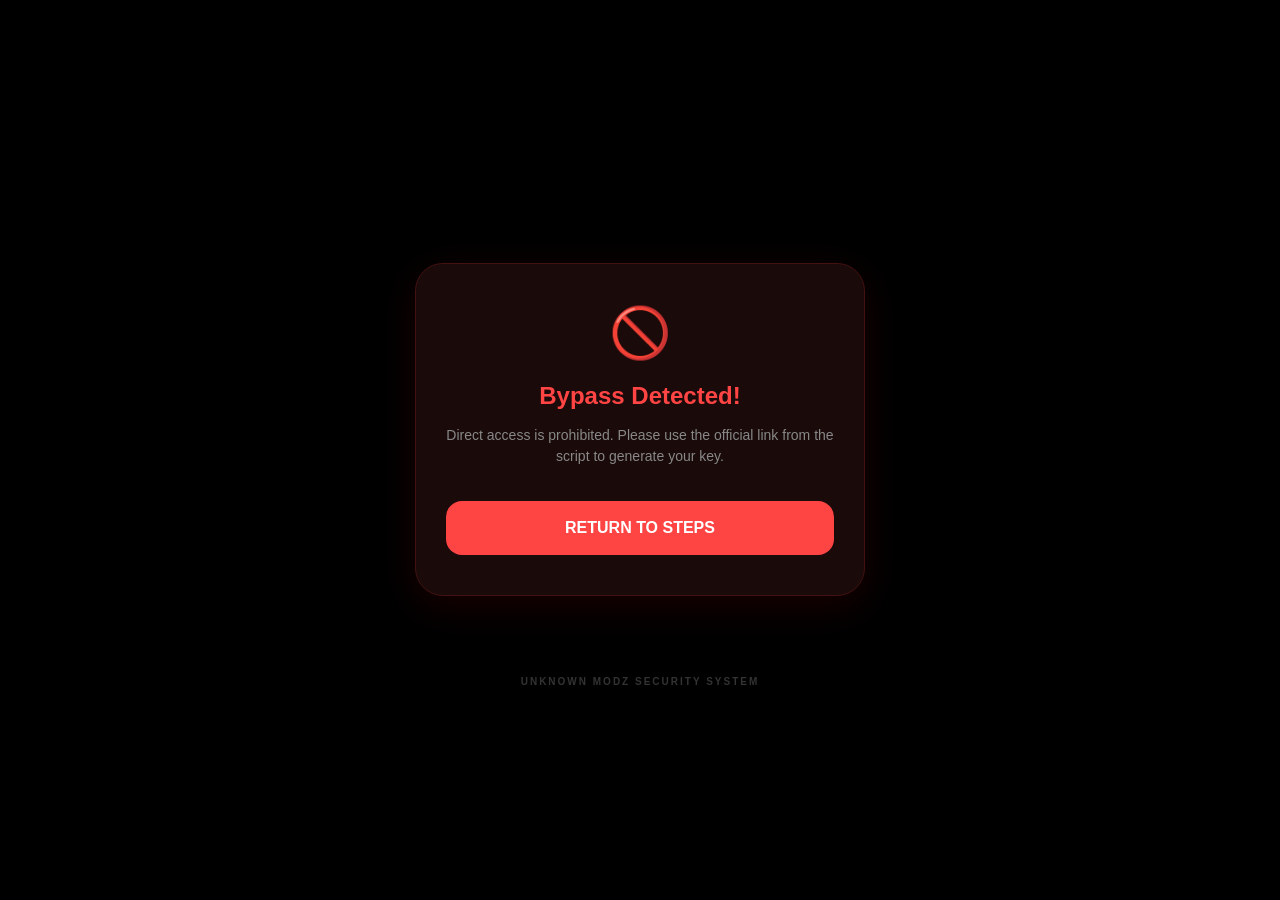
<file: index.html>
<!DOCTYPE html>
<html lang="en">
<head>
    <meta charset="UTF-8">
    <meta name="viewport" content="width=device-width, initial-scale=1.0">
    <title>Key Generated | Unknown Modz</title>
    <style>
        :root { --bg: #000000; --card: #121212; --text: #ffffff; --accent: #00ff88; --error: #ff4444; }
        
        body { 
            background-color: var(--bg); 
            color: var(--text); 
            font-family: -apple-system, BlinkMacSystemFont, "Segoe UI", Roboto, sans-serif; 
            display: flex; 
            justify-content: center; 
            align-items: center; 
            min-height: 100vh; 
            margin: 0; 
            padding: 20px;
            box-sizing: border-box;
        }

        .container { 
            width: 100%; 
            max-width: 400px; 
            text-align: center;
            margin-top: 50px;
        }

        /* --- UI Visibility Controls --- */
        #mainContainer { display: none; }
        #bypassContainer { display: none; }

        /* --- BYPASS ERROR CARD --- */
        .error-card { 
            background: #1a0a0a; 
            border: 1px solid #441111; 
            border-radius: 28px; 
            padding: 40px 30px; 
            box-shadow: 0 10px 40px rgba(255,0,0,0.1);
        }
        .error-icon { font-size: 50px; margin-bottom: 20px; }
        .error-title { color: var(--error); font-size: 24px; font-weight: bold; margin-bottom: 15px; }

        .key-icon { 
            background: #1a1a1a; 
            width: 85px; 
            height: 85px; 
            border-radius: 50%; 
            display: flex; 
            justify-content: center; 
            align-items: center; 
            margin: -45px auto 15px; 
            border: 1px solid #333; 
            overflow: hidden; 
            box-shadow: 0 0 25px rgba(0, 255, 136, 0.1);
            position: relative;
            z-index: 10;
        }

        .key-icon img {
            width: 100%;
            height: 100%;
            object-fit: cover;
        }

        @media (min-width: 768px) {
            .container { max-width: 450px; }
            .key-icon { width: 110px; height: 110px; margin: -55px auto 20px; }
        }

        h1 { font-size: 28px; font-weight: bold; margin-bottom: 8px; }
        .subtitle { color: #888; font-size: 14px; margin-bottom: 30px; }

        .card { 
            background: var(--card); 
            border: 1px solid #222; 
            border-radius: 28px; 
            padding: 40px 30px 30px; 
            text-align: center; 
            box-shadow: 0 15px 50px rgba(0,0,0,0.6); 
            position: relative;
        }

        h2 { font-size: 22px; margin-bottom: 12px; color: var(--accent); font-weight: 700; }
        .card-p { color: #999; font-size: 14px; line-height: 1.6; margin-bottom: 25px; }

        .key-box { 
            background: #000; 
            padding: 22px; 
            border-radius: 18px; 
            border: 1px dashed var(--accent); 
            margin-bottom: 25px; 
            position: relative; 
            overflow: hidden; 
        }
        
        #finalKey { 
            color: var(--accent); 
            font-family: 'Courier New', monospace; 
            font-size: 19px; 
            font-weight: bold; 
            letter-spacing: 1px; 
        }
        
        .btn { 
            width: 100%; 
            padding: 18px; 
            background: #ffffff; 
            color: #000; 
            border: none; 
            border-radius: 16px; 
            font-size: 16px; 
            font-weight: 800; 
            cursor: pointer; 
            transition: 0.4s cubic-bezier(0.175, 0.885, 0.32, 1.275); 
        }

        .btn:hover { 
            transform: scale(1.03); 
            background: var(--accent); 
            box-shadow: 0 10px 20px rgba(0,255,136,0.2);
        }

        .btn-red { background: var(--error); color: white; margin-top: 20px; }

        .footer { 
            margin-top: 80px; 
            color: #333; 
            font-size: 10px; 
            letter-spacing: 2px; 
            text-transform: uppercase; 
            font-weight: bold; 
        }
    </style>
</head>
<body>

<div class="container">
    <div id="mainContainer">
        <div class="key-icon">
            <img src="./assets/logo.png" alt="UKM">
        </div>

        <h1>Access Unlocked</h1>
        <p class="subtitle">Your device-locked license key is ready.</p>

        <div class="card">
            <h2>Generation Success!</h2>
            <p class="card-p">This key is locked to your device. Share it, and it won't work for others.</p>

            <div class="key-box">
                <span id="finalKey">SECURE FETCHING...</span>
            </div>

            <button class="btn" id="copyBtn" onclick="copyKey()">
                COPY TO CLIPBOARD
            </button>
        </div>
    </div>

    <div id="bypassContainer">
        <div class="error-card">
            <div class="error-icon">🚫</div>
            <div class="error-title">Bypass Detected!</div>
            <p style="color:#888; font-size: 14px; line-height: 1.5;">Direct access is prohibited. Please use the official link from the script to generate your key.</p>
            <button class="btn btn-red" onclick="location.href='steps.html'">RETURN TO STEPS</button>
        </div>
    </div>

    <div class="footer">UNKNOWN MODZ SECURITY SYSTEM</div>
</div>

<script>
    async function checkSecurity() {
        const urlParams = new URLSearchParams(window.location.search);
        const source = urlParams.get('source');
        const referrer = document.referrer;
        
        if (source === "official" || referrer.includes("earnlinks.io") || referrer.includes("lootdest.org") || referrer.includes("steps.html")) {
            if (source === "official") {
                const cleanUrl = window.location.protocol + "//" + window.location.host + window.location.pathname;
                window.history.replaceState({}, document.title, cleanUrl);
            }
            document.getElementById('mainContainer').style.display = "block";
            generateLockedKey(); 
        } else {
            document.getElementById('mainContainer').style.display = "none";
            document.getElementById('bypassContainer').style.display = "block";
            document.getElementById('finalKey').innerText = "ACCESS DENIED";
        }
    }

    async function generateLockedKey() {
    try {
        const response = await fetch('https://api.ipify.org?format=json');
        const data = await response.json();
        const ip = data.ip;

        // Aaj ki Date (Daily expiry ke liye)
        const day = Math.floor(Date.now() / 86400000);
        const ipSeed = parseInt(ip.replace(/\./g, '').substring(0, 6)); 
        
        // Seed: IP + Date + Year (Ye App se match hona chahiye)
        let seed = ipSeed + day + 2026; 
        
        function rnd() { 
            var x = Math.sin(seed++) * 10000; 
            return Math.abs(x - Math.floor(x)); 
        }
        
        const chars = "ABCDEFGHJKLMNPQRSTUVWXYZ23456789";
        let segments = [];
        for(let i=0; i<4; i++) {
            let s = "";
            for(let j=0; j<4; j++) {
                let r = Math.floor(rnd() * chars.length);
                s += chars.charAt(r);
            }
            segments.push(s);
        }

        const finalKey = "UKM-" + segments.join("-");
        document.getElementById('finalKey').innerText = finalKey;

    } catch (err) {
        document.getElementById('finalKey').innerText = "CONNECT TO INTERNET";
    }
}



    function copyKey() {
        const keyText = document.getElementById('finalKey').innerText;
        if(keyText.includes("SECURE") || keyText.includes("CONNECT")) return;

        navigator.clipboard.writeText(keyText).then(() => {
            const btn = document.getElementById('copyBtn');
            btn.innerText = "COPIED SUCCESSFULLY! ✅";
            btn.style.background = "#00ff88";
            setTimeout(() => { 
                btn.innerText = "COPY TO CLIPBOARD"; 
                btn.style.background = "#ffffff";
            }, 2000);
        });
    }

    window.onload = checkSecurity;
</script>
</body>
</html>
</file>
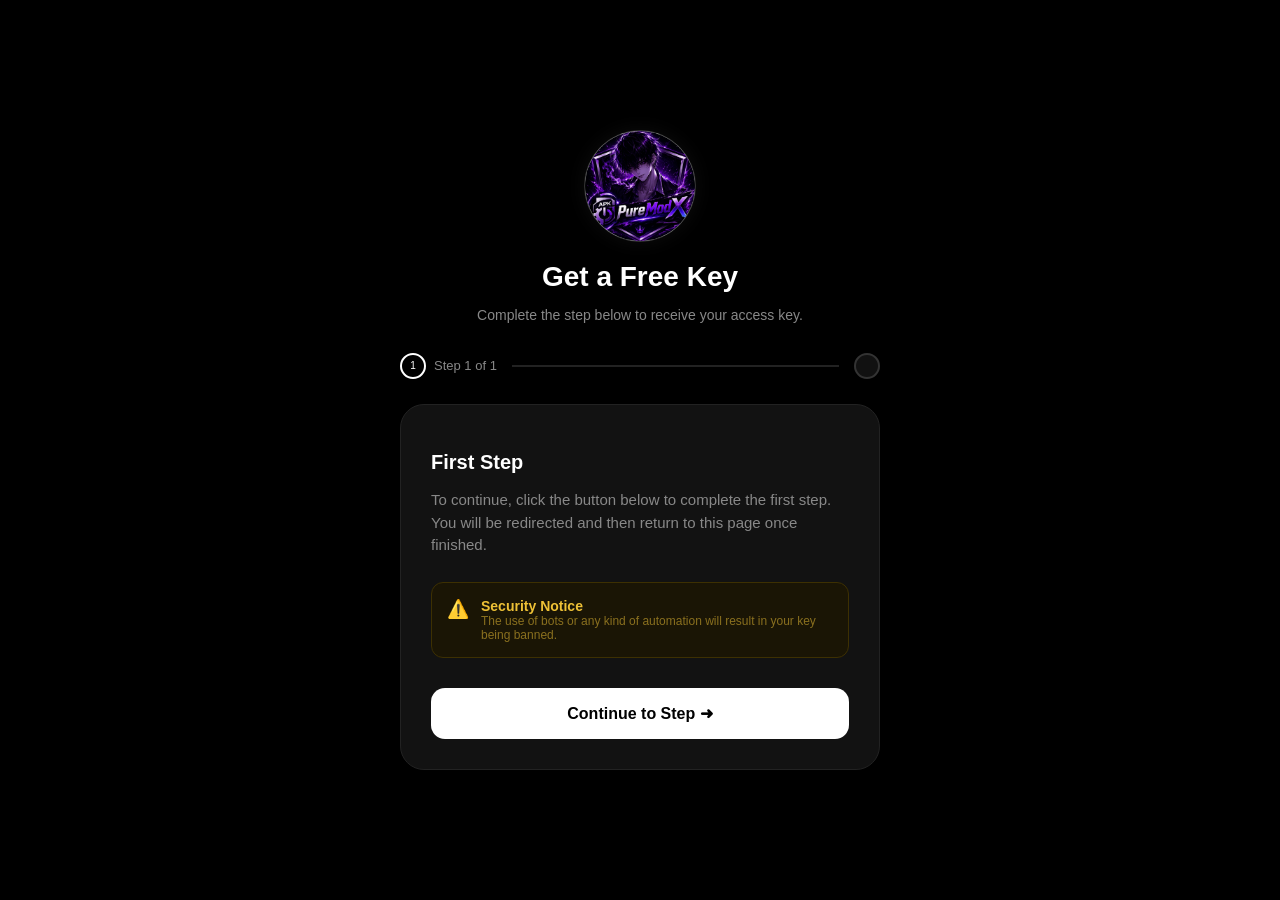
<file: steps.html>
<!DOCTYPE html>
<html lang="en">
<head>
    <meta charset="UTF-8">
    <meta name="viewport" content="width=device-width, initial-scale=1.0">
    <title>Get a Free Key | Unknown Modz</title>
    <style>
        :root { --bg: #000000; --card: #121212; --text: #ffffff; --accent: #ffffff; --warning-bg: #1a1505; --warning-border: #3d3002; --warning-text: #eec136; }
        
        body { 
            background-color: var(--bg); 
            color: var(--text); 
            font-family: -apple-system, BlinkMacSystemFont, "Segoe UI", Roboto, sans-serif; 
            display: flex; 
            justify-content: center; 
            align-items: center; 
            min-height: 100vh; 
            margin: 0; 
            padding: 20px;
            box-sizing: border-box;
        }

        .container { 
            width: 100%; 
            max-width: 400px; 
            text-align: center; 
        }

        /* --- LOGO FIX FOR PC & MOBILE --- */
        .key-icon { 
            background: #1a1a1a; 
            width: 80px; 
            height: 80px; 
            border-radius: 50%; 
            display: flex; 
            justify-content: center; 
            align-items: center; 
            margin: 0 auto 15px; 
            border: 1px solid #333; 
            overflow: hidden;
            box-shadow: 0 0 20px rgba(255,255,255,0.05);
        }

        .key-icon img {
            width: 100%;
            height: 100%;
            object-fit: cover; 
        }

        @media (min-width: 768px) {
            .container { max-width: 480px; }
            .key-icon { width: 110px; height: 110px; } 
        }

        h1 { font-size: 28px; font-weight: bold; margin-bottom: 10px; }
        .subtitle { color: #888; font-size: 14px; margin-bottom: 30px; }
        
        .progress-container { display: flex; align-items: center; justify-content: space-between; margin-bottom: 25px; }
        .step-indicator { display: flex; align-items: center; gap: 8px; font-size: 13px; color: #888; }
        .circle { width: 22px; height: 22px; border: 2px solid #333; border-radius: 50%; display: flex; justify-content: center; align-items: center; font-size: 10px; }
        .circle.active { border-color: var(--text); color: var(--text); }
        .line { flex-grow: 1; height: 2px; background: #222; margin: 0 15px; }

        .card { background: var(--card); border: 1px solid #222; border-radius: 24px; padding: 30px; text-align: left; box-shadow: 0 10px 40px rgba(0,0,0,0.5); }
        h2 { font-size: 20px; margin-bottom: 15px; }
        .card-p { color: #888; font-size: 15px; line-height: 1.5; margin-bottom: 25px; }

        .warning { background: var(--warning-bg); border: 1px solid var(--warning-border); border-radius: 12px; padding: 15px; display: flex; gap: 12px; margin-bottom: 30px; }
        .warning-icon { color: var(--warning-text); font-size: 18px; }
        .warning-title { color: var(--warning-text); font-weight: bold; font-size: 14px; }
        .warning-text { color: #8a701f; font-size: 12px; }

        .btn { width: 100%; padding: 16px; background: #ffffff; color: #000; border: none; border-radius: 14px; font-size: 16px; font-weight: bold; cursor: pointer; transition: 0.3s ease; }
        .btn:hover { transform: scale(1.02); background: #00ff88; }
    </style>
</head>
<body>

<div class="container">
    <div class="key-icon">
        <img src="./assets/logo.png" alt="UKM">
    </div>
    <h1>Get a Free Key</h1>
    <p class="subtitle">Complete the step below to receive your access key.</p>

    <div class="progress-container">
        <div class="step-indicator">
            <div class="circle active">1</div>
            <span>Step 1 of 1</span>
        </div>
        <div class="line"></div>
        <div class="circle" style="background: #111;"></div>
    </div>

    <div class="card">
        <h2>First Step</h2>
        <p class="card-p">To continue, click the button below to complete the first step. You will be redirected and then return to this page once finished.</p>

        <div class="warning">
            <div class="warning-icon">⚠️</div>
            <div>
                <div class="warning-title">Security Notice</div>
                <div class="warning-text">The use of bots or any kind of automation will result in your key being banned.</div>
            </div>
        </div>

        <button class="btn" onclick="location.href='https://urlking.in/aa8132'">
            Continue to Step ➜
        </button>
    </div>
</div>

</body>
</html>
</file>
